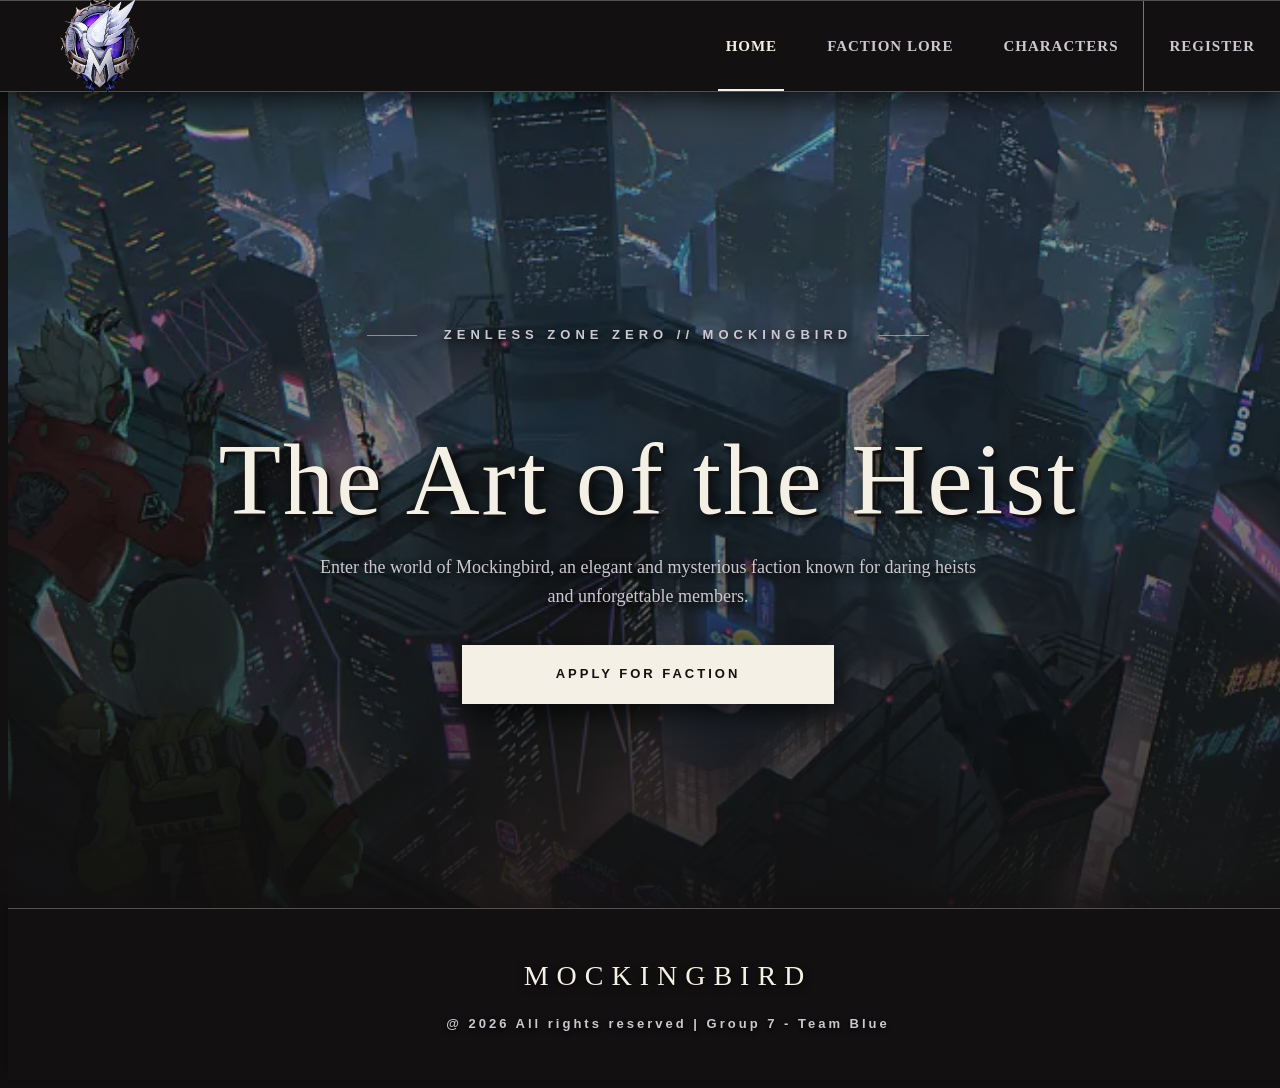
<file: index.html>
<!DOCTYPE html>
<html lang="en">

<head>
    <meta charset="UTF-8">
    <meta name="viewport" content="width=device-width, initial-scale=1.0">

    <title>Mockingbird | The Art of the Heist</title>

    <link rel="stylesheet" href="index.css">
</head>

<body>

    <header class="navbar">

        <div class="logo-container">
            <img src="img/logo.png" alt="Mockingbird Logo">
        </div>

        <nav>
            <a href="index.html" class="active">HOME</a>
            <a href="lore.html">FACTION LORE</a>
            <a href="characters.html">CHARACTERS</a>
            <a href="register.html">REGISTER</a>
        </nav>

    </header>


    <main>

        <section class="main">

            <img
                src="img/background.webp"
                alt="Mockingbird"
                class="main-bg"
            >

            <div class="main-overlay"></div>

            <div class="main-content">

                <p class="main-text">
                    ZENLESS ZONE ZERO // MOCKINGBIRD
                </p>

                <h1>
                    The Art of the Heist
                </h1>

                <p>
                    Enter the world of Mockingbird, an elegant and
                    mysterious faction known for daring heists
					and unforgettable members.
                </p>

                <a href="register.html" class="button">
					APPLY FOR FACTION
				</a>

            </div>

        </section>

    </main>


    <footer class="footer">

        <div class="footer-logo">
            MOCKINGBIRD
        </div>

        <p>
            @ 2026 All rights reserved | Group 7 - Team Blue
        </p>

    </footer>

</body>

</html>
</file>
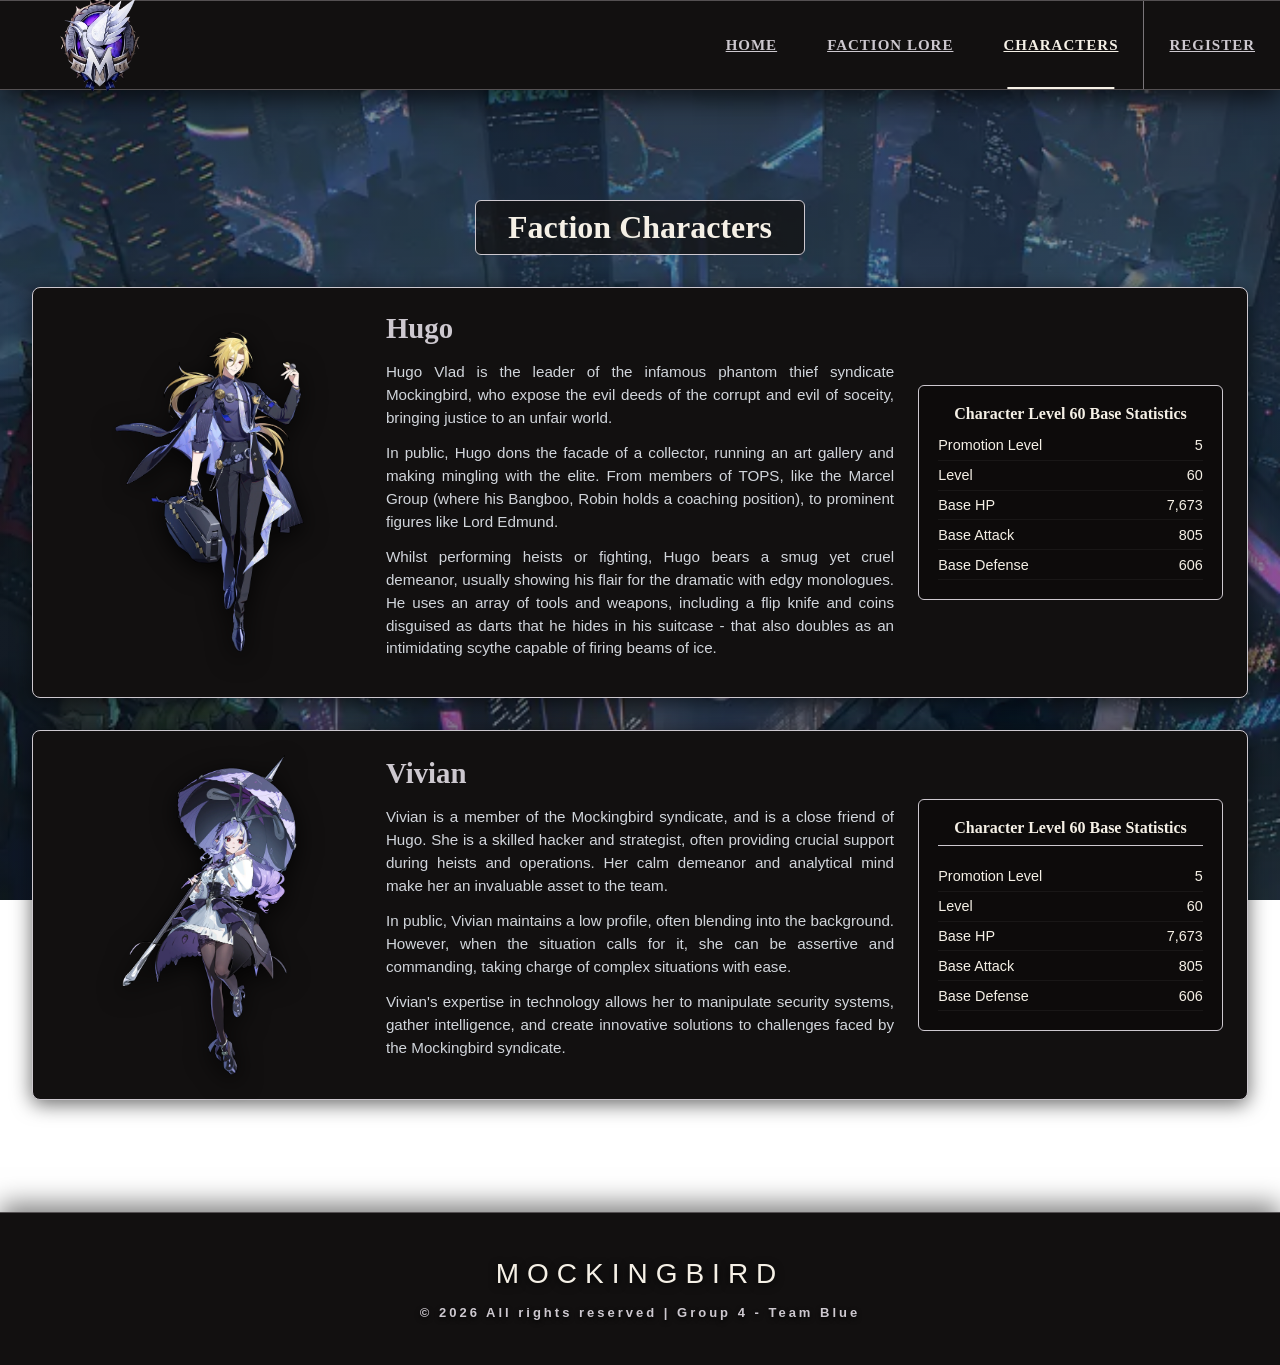
<file: characters.html>
<!DOCTYPE html>
<html lang="en">
<head>
    <meta charset="UTF-8">
    <meta name="viewport" content="width=device-width, initial-scale=1.0">
    <title>Mockingbird Characters</title> 
    <link rel="stylesheet" href="character.css">
</head>
<body>
<header class="navbar">
        <div class="logo-container">
            <img src="img/logo.png" alt="Mockingbird Logo">
        </div>
        <nav>
            <a href="index.html">HOME</a>
            <a href="lore.html">FACTION LORE</a>
            <a href="character.html" class="active">CHARACTERS</a>
            <a href="register.html" class="register">REGISTER</a>
        </nav>
</header>


<main class="character-container">
        <h1 class="page-title">Faction Characters</h1>


<article class="character-card">
    <div class="character-image">
        <img src="img/hugo.webp" alt="Hugo">
    </div>
    <div class="character-bio">
        <h2>Hugo</h2>
        <p>Hugo Vlad is the leader of the infamous phantom thief syndicate Mockingbird, who expose the evil deeds of the corrupt and evil of soceity, bringing justice to an unfair world. </p>
        <p>In public, Hugo dons the facade of a collector, running an art gallery and making mingling with the elite. From members of TOPS, like the Marcel Group (where his Bangboo, Robin holds a coaching position), to prominent figures like Lord Edmund.</p>
        <p>Whilst performing heists or fighting, Hugo bears a smug yet cruel demeanor, usually showing his flair for the dramatic with edgy monologues. He uses an array of tools and weapons, including a flip knife and coins disguised as darts that he hides in his suitcase - that also doubles as an intimidating scythe capable of firing beams of ice.</p>
    </div>
    <div class="character-stats">
        <h3>Character Level 60 Base Statistics</h3>
        <div class="stat-row"><span>Promotion Level</span><span>5</span></div>
        <div class="stat-row"><span>Level</span><span>60</span></div>
        <div class="stat-row"><span>Base HP</span><span>7,673</span></div>
        <div class="stat-row"><span>Base Attack</span><span>805</span></div>
        <div class="stat-row"><span>Base Defense</span><span>606</span></div>
    </div>
</article>

<article class="character-card">
    <div class="character-image">
        <img src="img/vivian.webp" alt="Vivian">
    </div>
    <div class="character-bio">
        <h2>Vivian</h2>
        <p>Vivian is a member of the Mockingbird syndicate, and is a close friend of Hugo. She is a skilled hacker and strategist, often providing crucial support during heists and operations. Her calm demeanor and analytical mind make her an invaluable asset to the team.</p>
        <p>In public, Vivian maintains a low profile, often blending into the background. However, when the situation calls for it, she can be assertive and commanding, taking charge of complex situations with ease.</p>
        <p>Vivian's expertise in technology allows her to manipulate security systems, gather intelligence, and create innovative solutions to challenges faced by the Mockingbird syndicate.</p>
    </div>
    <div class="character-stats">
        <h3>Character Level 60 Base Statistics</h3>
        <hr>
        <div class="stat-row"><span>Promotion Level</span><span>5</span></div>
        <div class="stat-row"><span>Level</span><span>60</span></div>
        <div class="stat-row"><span>Base HP</span><span>7,673</span></div>
        <div class="stat-row"><span>Base Attack</span><span>805</span></div>
        <div class="stat-row"><span>Base Defense</span><span>606</span></div>
    </div>
    </article>
</main>
<footer class="footer">

        <div class="footer-logo">
            MOCKINGBIRD
        </div>

        <p>
            &copy; 2026 All rights reserved | Group 4 - Team Blue
        </p>

</footer>
</body>
</html>
</file>
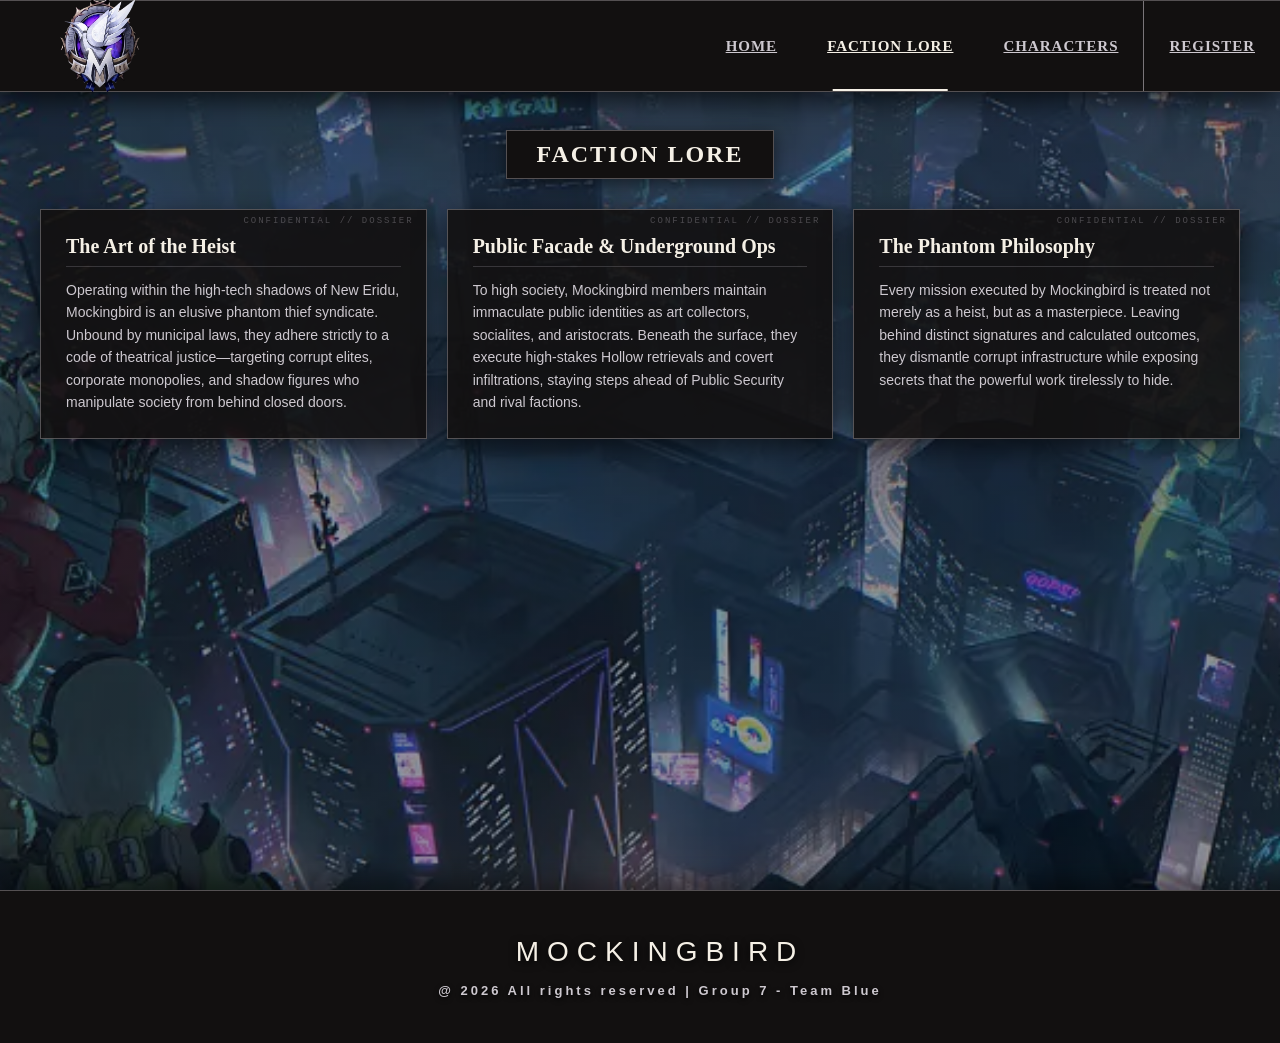
<file: lore.html>
<!DOCTYPE html>
<html lang="en">
<head>
    <meta charset="UTF-8">
    <meta name="viewport" content="width=device-width, initial-scale=1.0">
    <title>Faction Lore</title>
    <link rel="stylesheet" href="register_lore.css">
</head>
<body>

    <header class="navbar">
        <div class="logo-container">
            <img src="img/logo.png" alt="Mockingbird Logo">
        </div>
        <nav>
            <a href="index.html">HOME</a>
            <a href="lore.html" class="active">FACTION LORE</a>
            <a href="characters.html">CHARACTERS</a>
            <a href="register.html">REGISTER</a>
        </nav>
    </header>

    <main class="page-container">
        <center>
            <div class="page-title-box">
                <h1>Faction Lore</h1>
            </div>
        </center>

        <section class="lore-grid">
            <article class="content-card">
                <h2>The Art of the Heist</h2>
                <p>
                    Operating within the high-tech shadows of New Eridu, Mockingbird is an elusive phantom thief syndicate. 
                    Unbound by municipal laws, they adhere strictly to a code of theatrical justice—targeting corrupt elites, 
                    corporate monopolies, and shadow figures who manipulate society from behind closed doors.
                </p>
            </article>

            <article class="content-card">
                <h2>Public Facade & Underground Ops</h2>
                <p>
                    To high society, Mockingbird members maintain immaculate public identities as art collectors, socialites, 
                    and aristocrats. Beneath the surface, they execute high-stakes Hollow retrievals and covert infiltrations, 
                    staying steps ahead of Public Security and rival factions.
                </p>
            </article>

            <article class="content-card">
                <h2>The Phantom Philosophy</h2>
                <p>
                    Every mission executed by Mockingbird is treated not merely as a heist, but as a masterpiece. 
                    Leaving behind distinct signatures and calculated outcomes, they dismantle corrupt infrastructure 
                    while exposing secrets that the powerful work tirelessly to hide.
                </p>
            </article>
        </section>
    </main>

    <footer class="footer">
        <div class="footer-logo">
            MOCKINGBIRD
        </div>
        <p>
            @ 2026 All rights reserved | Group 7 - Team Blue
        </p>
    </footer>

    <script>
        function toggleEasterEgg() {
            var badge = document.getElementById('secret-badge');
            if (badge.style.display === 'block') {
                badge.style.display = 'none';
            } else {
                badge.style.display = 'block';
            }
        }
    </script>

</body>
</html>
</file>
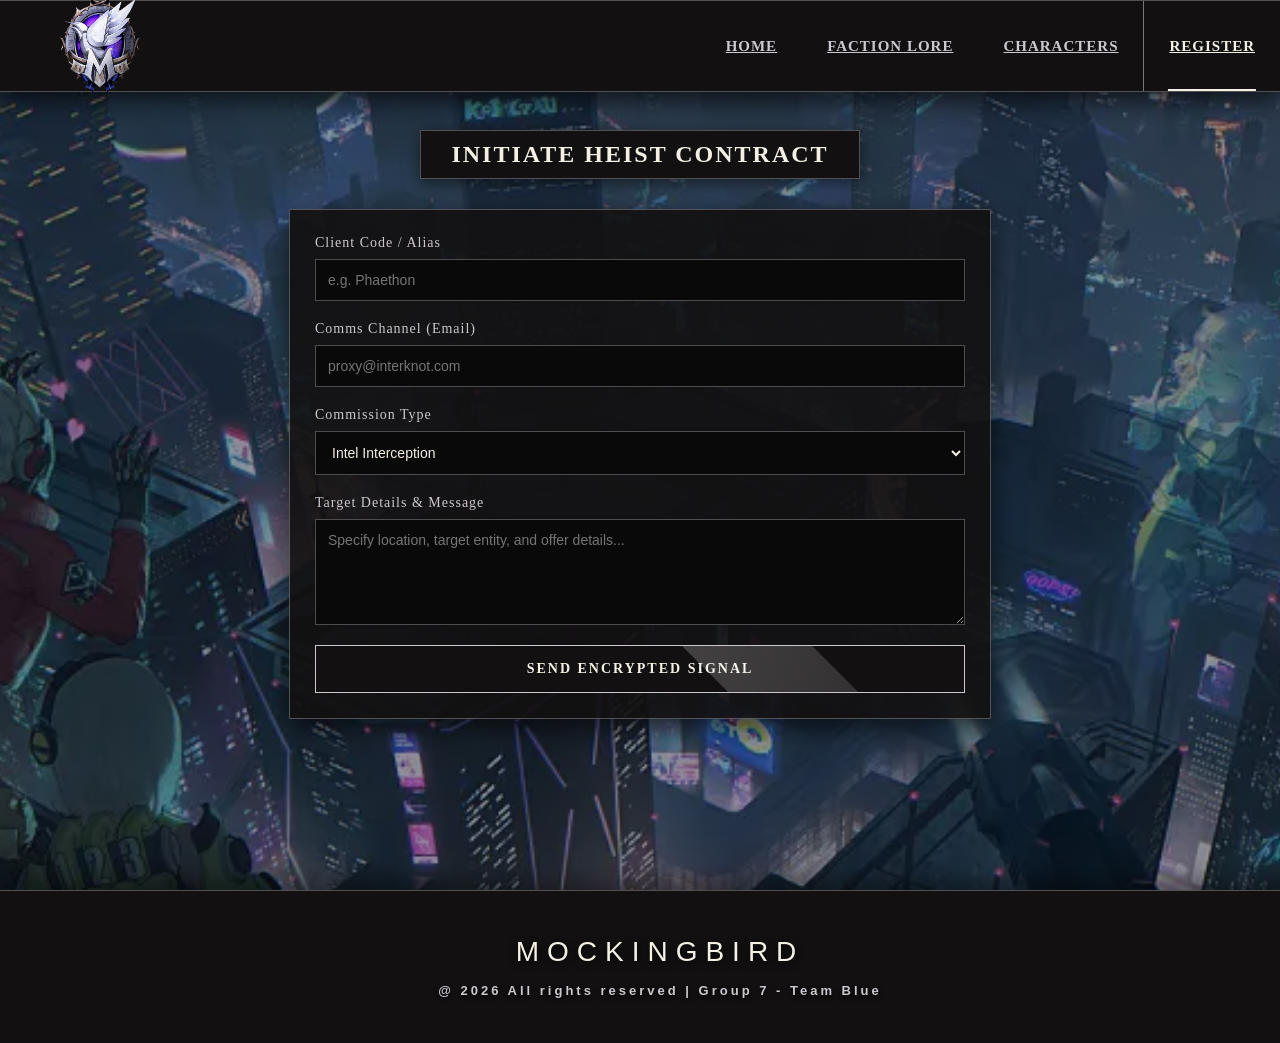
<file: register.html>
<!DOCTYPE html>
<html lang="en">
<head>
    <meta charset="UTF-8">
    <meta name="viewport" content="width=device-width, initial-scale=1.0">
    <title>Register Contract</title>
    <link rel="stylesheet" href="register_lore.css">
</head>
<body>

    <header class="navbar">
        <div class="logo-container">
            <img src="img/logo.png" alt="Mockingbird Logo">
        </div>
        <nav>
            <a href="index.html">HOME</a>
            <a href="lore.html">FACTION LORE</a>
            <a href="characters.html">CHARACTERS</a>
            <a href="register.html" class="active">REGISTER</a>
        </nav>
    </header>

    <main class="page-container">
        <center>
            <div class="page-title-box">
                <h1>Initiate Heist Contract</h1>
            </div>
        </center>

        <section class="form-section">
            <article class="content-card form-card">
                <form id="heistForm" onsubmit="handleFormSubmit(event)">
                    <div class="form-group">
                        <label for="alias">Client Code / Alias</label>
                        <input type="text" id="alias" name="alias" placeholder="e.g. Phaethon" required>
                    </div>

                    <div class="form-group">
                        <label for="contact">Comms Channel (Email)</label>
                        <input type="email" id="contact" name="contact" placeholder="proxy@interknot.com" required>
                    </div>

                    <div class="form-group">
                        <label for="contract-type">Commission Type</label>
                        <select id="contract-type" name="contract-type">
                            <option value="intel">Intel Interception</option>
                            <option value="hollow">Hollow Item Retrieval</option>
                            <option value="target">Target Extraction</option>
                        </select>
                    </div>

                    <div class="form-group">
                        <label for="details">Target Details & Message</label>
                        <textarea id="details" name="details" rows="5" placeholder="Specify location, target entity, and offer details..." required></textarea>
                    </div>

                    <button type="submit" id="submitBtn" class="submit-btn">SEND ENCRYPTED SIGNAL</button>
                </form>

                <!-- Interactive Terminal Feedback Box -->
                <div id="statusOutput" style="display:none; margin-top:20px; padding:12px; background:#000; border:1px solid #F5F0E6; color:#cdc8cf; font-family:monospace; font-size:13px;">
                </div>
            </article>
        </section>
    </main>

    <footer class="footer">
        <div class="footer-logo secret-trigger" onclick="toggleEasterEgg()" title="Click to decrypt secret">
            MOCKINGBIRD
        </div>
        <p>
            @ 2026 All rights reserved | Group 7 - Team Blue
        </p>

        <!-- Interactive Bonus Challenge Easter Egg -->
        <div id="secret-badge" class="easter-egg-badge">
            🔓 ENCRYPTED SIGNAL DECODED: <span style="color:#F5F0E6;">Phaethon's no#1 fan</span>
        </div>
    </footer>

    <script>
        function handleFormSubmit(event) {
            event.preventDefault();
            var btn = document.getElementById('submitBtn');
            var output = document.getElementById('statusOutput');
            
            btn.innerText = "TRANSMITTING...";
            btn.style.opacity = "0.7";
            
            setTimeout(function() {
                btn.innerText = "SIGNAL TRANSMITTED";
                btn.style.background = "#2a4d2a";
                btn.style.borderColor = "#4caf50";
                
                output.style.display = "block";
                output.innerHTML = "> TRANSMISSION SUCCESSFUL.<br>> Signal routed to Mockingbird operatives.<br>> Expect encrypted response via Inter-Knot channel.";
            }, 1200);
        }

        function toggleEasterEgg() {
            var badge = document.getElementById('secret-badge');
            if (badge.style.display === 'block') {
                badge.style.display = 'none';
            } else {
                badge.style.display = 'block';
            }
        }
    </script>

</body>
</html>
</file>
<file: index.css>
css
/* ========================================
   GENERAL / BODY
======================================== */

* {
    margin: 0;
    padding: 0;
    box-sizing: border-box;
}

html {
    scroll-behavior: smooth;
}

body {
    width: 100%;
    min-height: 100vh;

    background: #121010;
    color: #F5F0E6;

    font-family: Georgia, "Times New Roman", serif;
    line-height: 1.6;

    overflow-x: hidden;
}

a {
    color: inherit;
    text-decoration: none;
}

img {
    display: block;
    max-width: 100%;
}


/* ========================================
   NAVIGATION
======================================== */

.navbar {
    position: absolute;

    top: 0;
    left: 0;

    width: 100%;
    height: 90px;

    display: flex;
    align-items: center;

    background: #121010;

    border-top: 1px solid rgba(205, 200, 207, 0.35);
    border-bottom: 1px solid rgba(205, 200, 207, 0.35);

    box-shadow: 0 8px 25px rgba(0, 0, 0, 0.7);

    z-index: 20;
}


/* ========================================
   LOGO
======================================== */

.logo-container {
    width: 150px;
    height: 100px;

    margin-left: 25px;

    display: flex;
    align-items: center;
    justify-content: center;

    flex-shrink: 0;
}

.logo-container img {
    width: 100%;
    height: 100%;

    object-fit: contain;
}


/* ========================================
   NAVIGATION LINKS
======================================== */

.navbar nav {
    flex: 1;

    height: 100%;

    display: flex;

    justify-content: flex-end;
    align-items: center;
}

.navbar nav a {
    position: relative;

    height: 100%;

    padding: 0 25px;

    display: flex;
    align-items: center;

    color: #cdc8cf;

    font-family: Georgia, "Times New Roman", serif;
    font-size: 15px;
    font-weight: bold;

    letter-spacing: 1px;

    white-space: nowrap;

    transition: 0.3s;
}


/* ========================================
   NAVIGATION HOVER
======================================== */

.navbar nav a:hover {
    color: #F5F0E6;

    background: rgba(255, 255, 255, 0.03);
}


/* ========================================
   NAVIGATION UNDERLINE
======================================== */

.navbar nav a::after {
    content: "";

    position: absolute;

    bottom: 0;
    left: 50%;

    width: 0;
    height: 2px;

    background: #F5F0E6;

    transform: translateX(-50%);

    transition: width 0.3s ease;
}

.navbar nav a:hover::after,
.navbar nav a.active::after {
    width: 65%;
}


/* ========================================
   ACTIVE PAGE
======================================== */

.navbar nav a.active {
    color: #F5F0E6;
}


/* ========================================
   REGISTER SEPARATOR
======================================== */

.navbar nav a[href="register.html"] {
    border-left: 1px solid rgba(205, 200, 207, 0.55);
}


/* ========================================
   HOME / MAIN
======================================== */

.main {
    position: relative;

    width: 100%;
    min-height: 100vh;

    display: flex;
    align-items: center;
    justify-content: center;

    overflow: hidden;

    background-color: #121010;
}


/* ========================================
   HOME BACKGROUND
======================================== */

.main-bg {
    position: absolute;

    top: 0;
    left: 0;

    width: 100%;
    height: 100%;

    object-fit: cover;

    z-index: 0;

    transform: scale(1.02);

    transition: transform 8s ease;
}

.main:hover .main-bg {
    transform: scale(1.06);
}


/* ========================================
   HOME OVERLAY
======================================== */

.main-overlay {
    position: absolute;

    inset: 0;

    z-index: 1;

    background:
        linear-gradient(
            to bottom,
            rgba(18, 16, 16, 0.30),
            rgba(18, 16, 16, 0.50),
            rgba(18, 16, 16, 0.90)
        );
}


/* ========================================
   HOME CONTENT
======================================== */

.main-content {
    position: relative;

    z-index: 5;

    width: 90%;
    max-width: 950px;

    margin-top: 100px;

    text-align: center;
}


/* ========================================
   SMALL LABEL
======================================== */

.main-text {
    margin-bottom: 22px;

    color: #cdc8cf;

    font-family: Arial, sans-serif;
    font-size: 13px;
    font-weight: bold;

    letter-spacing: 5px;

    text-shadow: 0 3px 8px #000;
}


/* ========================================
   DECORATIVE LINES
======================================== */

.main-text::before,
.main-text::after {
    content: "";

    display: inline-block;

    width: 50px;
    height: 1px;

    margin: 0 18px;

    vertical-align: middle;

    background: #cdc8cf;

    opacity: 0.6;
}


/* ========================================
   MAIN TITLE
======================================== */

.main-content h1 {
    margin-bottom: 25px;

    color: #F5F0E6;

    font-size: clamp(55px, 8vw, 105px);

    font-weight: normal;

    line-height: 0.95;

    letter-spacing: 2px;

    text-shadow:
        3px 3px 0 #121010,
        5px 5px 15px #000;
}


/* ========================================
   MAIN DESCRIPTION
======================================== */

.main-content p:last-of-type {
    width: 100%;
    max-width: 680px;

    margin: 0 auto 35px;

    color: #cdc8cf;

    font-size: 18px;

    line-height: 1.6;

    text-shadow: 0 3px 8px #000;
}


/* ========================================
   EXPLORE BUTTON
======================================== */

.button {
    display: inline-flex;

    align-items: center;
    justify-content: center;

    min-width: 280px;

    padding: 18px 45px;

    color: #121010;

    background: #F5F0E6;

    border: 1px solid #F5F0E6;

    font-family: Arial, sans-serif;
    font-size: 13px;
    font-weight: bold;

    letter-spacing: 3px;

    box-shadow: 0 10px 30px rgba(0, 0, 0, 0.7);

    transition: 0.3s;
}

.button:hover {
    transform: translateY(-4px);

    background: #cdc8cf;

    border-color: #cdc8cf;

    box-shadow: 0 15px 35px rgba(0, 0, 0, 0.85);
}


/* ========================================
   FOOTER
======================================== */

.footer {
    position: relative;

    width: 100%;

    padding: 45px 20px 35px;

    text-align: center;

    background: #121010;

    border-top: 1px solid rgba(205, 200, 207, 0.35);

    box-shadow: 0 -8px 25px rgba(0, 0, 0, 0.5);
}

.footer-logo {
    margin-bottom: 15px;

    color: #F5F0E6;

    font-size: 28px;

    letter-spacing: 8px;

    text-shadow: 0 2px 8px #000;

    transition: 0.3s;
}

.footer:hover .footer-logo {
    color: #cdc8cf;

    transform: scale(1.05);
}

.footer p {
    margin-bottom: 10px;

    color: #cdc8cf;

    font-family: Arial, sans-serif;
    font-size: 13px;
    font-weight: bold;

    letter-spacing: 3px;

    text-shadow: 0 2px 5px #000;
}

@media (max-width: 1000px) {

    .navbar {
        width: 100%;
    }

    .logo-container {
        width: 130px;
        height: 90px;

        margin-left: 15px;
    }

    .navbar nav a {
        padding: 0 18px;

        font-size: 13px;
    }

    .main-content h1 {
        font-size: 65px;
    }
}

@media (max-width: 700px) {

    .navbar {
        position: absolute;

        top: 0;

        height: auto;

        padding: 10px;

        flex-direction: column;

        gap: 5px;
    }


    /* LOGO */

    .logo-container {
        width: 120px;
        height: 80px;

        margin: 0;
    }


    /* NAVIGATION */

    .navbar nav {
        width: 100%;

        height: auto;

        justify-content: center;

        flex-wrap: wrap;
    }

    .navbar nav a {
        height: 50px;

        padding: 0 12px;

        font-size: 11px;
    }

    .navbar nav a[href="register.html"] {
        border-left: none;
    }


    /* MAIN */

    .main-content {
        margin-top: 150px;
    }

    .main-content h1 {
        font-size: 50px;
    }

    .main-text {
        font-size: 10px;

        letter-spacing: 3px;
    }

    .main-text::before,
    .main-text::after {
        width: 25px;

        margin: 0 8px;
    }

    .main-content p:last-of-type {
        font-size: 16px;
    }

    .button {
        min-width: 250px;

        padding: 16px 30px;

        font-size: 11px;
    }


    /* FOOTER */

    .footer {
        padding: 35px 15px 30px;
    }

    .footer-logo {
        font-size: 24px;

        letter-spacing: 5px;
    }

    .footer p {
        font-size: 11px;

        letter-spacing: 2px;
    }
}

@media (max-width: 450px) {

    .main-content h1 {
        font-size: 40px;
    }

    .main-text {
        font-size: 9px;

        letter-spacing: 2px;
    }

    .main-content p:last-of-type {
        font-size: 14px;
    }

    .button {
        min-width: 230px;

        font-size: 10px;

        letter-spacing: 2px;
    }
}
</file>
<file: character.css>
:root {
      --bg-color: #121010;
      --primary-color: #F5F0E6;
      --accent-color: #cdc8cf;
      --font-header: Georgia, serif;
      --font-desc: Arial, sans-serif;
}

*, *::before, *::after {
      box-sizing: border-box;
      margin: 0;
      padding: 0;
}

body {
      font-family: var(--font-desc);
      color: var(--primary-color);
      min-height: 100vh;
      display: flex;
      flex-direction: column;
      justify-content: center;
      align-items: center;
      min-height: 100vh;
      background-image: linear-gradient(rgba(15, 23, 42, 0.45), rgba(15, 23, 42, 0.45)), url('img/background.webp');
      background-size: cover;
      background-position: center;
      background-repeat: no-repeat;
      background-attachment: fixed;
      padding-top: 100px;
}

/* Navigation Bar Styles */
.navbar {
      position: absolute;

      top: 0;
      left: 0;

      width: 100%;
      height: 90px;

      display: flex;
      align-items: center;

      background: #121010;

      border-top: 1px solid rgba(205, 200, 207, 0.35);
      border-bottom: 1px solid rgba(205, 200, 207, 0.35);

      box-shadow: 0 8px 25px rgba(0, 0, 0, 0.7);

      z-index: 20;
}

.logo-container {
      width: 150px;
      height: 100px;

      margin-left: 25px;

      display: flex;
      align-items: center;
      justify-content: center;

      flex-shrink: 0;
}

.logo-container img {
      width: 100%;
      height: 100%;

      object-fit: contain;
}

.navbar nav {
      flex: 1;

      height: 100%;

      display: flex;

      justify-content: flex-end;
      align-items: center;
}

.navbar nav a {
      position: relative;

      height: 100%;

      padding: 0 25px;

      display: flex;
      align-items: center;

      color: #cdc8cf;

      font-family: var(--font-header);
      font-size: 15px;
      font-weight: bold;

      letter-spacing: 1px;

      white-space: nowrap;

      transition: 0.3s;
}

.navbar nav a:hover {
      color: #F5F0E6;

      background: rgba(255, 255, 255, 0.03);
}

.navbar nav a::after {
      content: "";

      position: absolute;

      bottom: 0;
      left: 50%;

      width: 0;
      height: 2px;

      background: #F5F0E6;

      transform: translateX(-50%);

      transition: width 0.3s ease;
}

.navbar nav a:hover::after,
.navbar nav a.active::after {
      width: 65%;
}

.navbar nav a.active {
      color: #F5F0E6;
}

.navbar nav a[href="register.html"] {
      border-left: 1px solid rgba(205, 200, 207, 0.55);
}

/* Body Styles */


/* Main Scrollable Area */
.character-container {
      max-width: 1300px;
      margin: 0 auto;
      padding: 100px 2rem 80px 2rem; 
}

.page-title {
      text-align: center;
      font-family: var(--font-header);
      font-size: 2rem;
      color: var(--primary-color);
      background: rgba(18, 16, 16, 0.75);
      border: 1px solid var(--accent-color);
      border-radius: 6px;
      width: fit-content;
      margin: 0 auto 2rem auto;
      padding: 8px 32px;
}

/* Character Card Component */
.character-card {
      display: grid;
      grid-template-columns: 3fr 5fr 3fr;
      gap: 1.5rem;
      background: var(--bg-color);
      backdrop-filter: blur(8px);
      border: 1px solid var(--accent-color);
      border-radius: 8px;
      padding: 1.5rem;
      margin-bottom: 2rem;
      box-shadow: 0 4px 20px rgba(0, 0, 0, 0.6);
      align-items: center;
}

.character-image {
      display: flex;
      justify-content: center;
      align-items: center;
}

.character-image img {
      max-height: 320px;
      width: auto;
      object-fit: contain;
      filter: drop-shadow(0 6px 12px rgba(0,0,0,0.8));
}

.character-bio h2 {
      font-family: var(--font-header);
      font-size: 1.8rem;
      color: var(--accent-color);
      margin-bottom: 1rem;
}

.character-bio p {
      font-size: 0.95rem;
      text-align: justify;
      line-height: 1.5;
      margin-bottom: 0.8rem;
      color: #d1d5db;
}

.character-stats {
      background: rgba(0, 0, 0, 0.3);
      border: 1px solid var(--accent-color);
      border-radius: 6px;
      padding: 1.2rem;
}

.character-stats h3 {
      font-family: var(--font-header);
      font-size: 1rem;
      text-align: center;
      margin-bottom: 0.5rem;
}

.character-stats hr {
      border: none;
      height: 1px;
      background: var(--accent-color);
      margin-bottom: 1rem;
}

.stat-row {
      display: flex;
      justify-content: space-between;
      padding: 0.4rem 0;
      font-size: 0.9rem;
      border-bottom: 1px solid rgba(255, 255, 255, 0.05);
}

/* Footer Styles */

.footer {
      position: relative;

      width: 100%;

      padding: 45px 20px 35px;

      text-align: center;

      background: #121010;

      border-top: 1px solid rgba(205, 200, 207, 0.35);

      box-shadow: 0 -8px 25px rgba(0, 0, 0, 0.5);
}

.footer-logo {
      margin-bottom: 15px;

      color: #F5F0E6;

      font-size: 28px;

      letter-spacing: 8px;

      text-shadow: 0 2px 8px #000;

      transition: 0.3s;
}

.footer:hover .footer-logo {
      color: #cdc8cf;

      transform: scale(1.05);
}

.footer p {
      margin-bottom: 10px;

      color: #cdc8cf;

      font-family: var(--font-desc);
      font-size: 13px;
      font-weight: bold;

      letter-spacing: 3px;

      text-shadow: 0 2px 5px #000;
}

@media (max-width: 1000px) {

.navbar {
      width: 100%;
}

.logo-container {
      width: 130px;
      height: 90px;

      margin-left: 15px;
}

.navbar nav a {
      padding: 0 18px;

      font-size: 13px;
}

.main-content h1 {
      font-size: 65px;
}
}

@media (max-width: 700px) {

.navbar {
      position: absolute;

      top: 0;

      height: auto;

      padding: 10px;

      flex-direction: column;

      gap: 5px;
}


    /* LOGO */

.logo-container {
      width: 120px;
      height: 80px;

      margin: 0;
}


    /* NAVIGATION */

.navbar nav {
      width: 100%;

      height: auto;

      justify-content: center;

      flex-wrap: wrap;
}

.navbar nav a {
      height: 50px;

      padding: 0 12px;

      font-size: 11px;
}

.navbar nav a[href="register.html"] {
      border-left: none;
}


    /* MAIN */

.main-content {
      margin-top: 150px;
}

.main-content h1 {
      font-size: 50px;
}

.main-text {
      font-size: 10px;

      letter-spacing: 3px;
}

.main-text::before,
.main-text::after {
      width: 25px;

      margin: 0 8px;
}

.main-content p:last-of-type {
      font-size: 16px;
}

.button {
      min-width: 250px;

      padding: 16px 30px;

      font-size: 11px;
}


/* FOOTER */

.footer {
      padding: 35px 15px 30px;
}

.footer-logo {
      font-size: 24px;

      letter-spacing: 5px;
}

.footer p {
      font-size: 11px;

      letter-spacing: 2px;
}
}

@media (max-width: 450px) {

.main-content h1 {
      font-size: 40px;
}

.main-text {
      font-size: 9px;

      letter-spacing: 2px;
}

.main-content p:last-of-type {
      font-size: 14px;
}

.button {
      min-width: 230px;

      font-size: 10px;

      letter-spacing: 2px;
}
}
</file>
<file: register_lore.css>
.navbar {
    position: absolute;

    top: 0;
    left: 0;

    width: 100%;
    height: 90px;

    display: flex;
    align-items: center;

    background: #121010;

    border-top: 1px solid rgba(205, 200, 207, 0.35);
    border-bottom: 1px solid rgba(205, 200, 207, 0.35);

    box-shadow: 0 8px 25px rgba(0, 0, 0, 0.7);

    z-index: 20;
}

.logo-container {
    width: 150px;
    height: 100px;

    margin-left: 25px;

    display: flex;
    align-items: center;
    justify-content: center;

    flex-shrink: 0;
}

.logo-container img {
    width: 100%;
    height: 100%;

    object-fit: contain;
}

.navbar nav {
    flex: 1;

    height: 100%;

    display: flex;

    justify-content: flex-end;
    align-items: center;
}

.navbar nav a {
    position: relative;

    height: 100%;

    padding: 0 25px;

    display: flex;
    align-items: center;

    color: #cdc8cf;

    font-family: Georgia, "Times New Roman", serif;
    font-size: 15px;
    font-weight: bold;

    letter-spacing: 1px;

    white-space: nowrap;

    transition: 0.3s;
}

.navbar nav a:hover {
    color: #F5F0E6;

    background: rgba(255, 255, 255, 0.03);
}

.navbar nav a::after {
    content: "";

    position: absolute;

    bottom: 0;
    left: 50%;

    width: 0;
    height: 2px;

    background: #F5F0E6;

    transform: translateX(-50%);

    transition: width 0.3s ease;
}

.navbar nav a:hover::after,
.navbar nav a.active::after {
    width: 65%;
}

.navbar nav a.active {
    color: #F5F0E6;
}

.navbar nav a[href="register.html"] {
    border-left: 1px solid rgba(205, 200, 207, 0.55);
}

.footer {
    position: relative;

    width: 100%;

    padding: 45px 20px 35px;

    text-align: center;

    background: #121010;

    border-top: 1px solid rgba(205, 200, 207, 0.35);

    box-shadow: 0 -8px 25px rgba(0, 0, 0, 0.5);
}

.footer-logo {
    margin-bottom: 15px;

    color: #F5F0E6;

    font-size: 28px;

    letter-spacing: 8px;

    text-shadow: 0 2px 8px #000;

    transition: 0.3s;
}

.footer:hover .footer-logo {
    color: #cdc8cf;

    transform: scale(1.05);
}

.footer p {
    margin-bottom: 10px;

    color: #cdc8cf;

    font-family: Arial, sans-serif;
    font-size: 13px;
    font-weight: bold;

    letter-spacing: 3px;

    text-shadow: 0 2px 5px #000;
}

body {
    margin: 0;
    padding: 0;
    background-image: linear-gradient(rgba(15, 23, 42, 0.45), rgba(15, 23, 42, 0.45)), url('img/background.webp');
    background-repeat: no-repeat;
    background-position: center center;
    background-size: cover;
    color: #F5F0E6;
    font-family: Arial, sans-serif;
}

.page-container {
    max-width: 1200px;
    margin: 0 auto;
    padding: 130px 20px 60px;
    min-height: calc(100vh - 200px);
}

.page-title-box {
    display: inline-block;
    background: #121010;
    border: 1px solid rgba(205, 200, 207, 0.35);
    padding: 10px 30px;
    margin-bottom: 30px;
    box-shadow: 0 4px 15px rgba(0, 0, 0, 0.5);
}

.page-title-box h1 {
    margin: 0;
    font-family: Georgia, "Times New Roman", serif;
    font-size: 24px;
    letter-spacing: 2px;
    color: #F5F0E6;
    text-transform: uppercase;
}

.content-card {
    background: rgba(18, 16, 16, 0.90);
    border: 1px solid rgba(205, 200, 207, 0.35);
    padding: 25px;
    box-shadow: 0 8px 25px rgba(0, 0, 0, 0.6);
    margin-bottom: 25px;
}

.content-card h2 {
    font-family: Georgia, "Times New Roman", serif;
    font-size: 20px;
    color: #F5F0E6;
    margin-top: 0;
    margin-bottom: 12px;
    border-bottom: 1px solid rgba(205, 200, 207, 0.2);
    padding-bottom: 8px;
}

.content-card p {
    font-size: 14px;
    line-height: 1.6;
    color: #cdc8cf;
    margin: 0;
}

.lore-grid {
    display: grid;
    grid-template-columns: repeat(auto-fit, minmax(320px, 1fr));
    gap: 20px;
}

.form-card {
    max-width: 650px;
    margin: 0 auto;
}

.form-group {
    margin-bottom: 20px;
    display: flex;
    flex-direction: column;
    gap: 8px;
    text-align: left;
}

.form-group label {
    font-family: Georgia, "Times New Roman", serif;
    font-size: 14px;
    color: #cdc8cf;
    letter-spacing: 1px;
}

.form-group input,
.form-group select,
.form-group textarea {
    background: #0a0909;
    border: 1px solid rgba(205, 200, 207, 0.35);
    color: #F5F0E6;
    padding: 12px;
    font-family: Arial, sans-serif;
    font-size: 14px;
    outline: 0.3;
    transition: all 0.3s ease;
}

.form-group input:focus,
.form-group select:focus,
.form-group textarea:focus {
    border-color: #F5F0E6;
    box-shadow: 0 0 12px rgba(245, 240, 230, 0.3), inset 0 0 8px rgba(205, 200, 207, 0.15);
    transform: translateY(-2px);
}

.lore-grid .content-card {
    position: relative;
    overflow: hidden;
    transition: transform 0.3s cubic-bezier(0.25, 1, 0.5, 1), box-shadow 0.3s ease, border-color 0.3s ease;
    cursor: pointer;
}

.lore-grid .content-card::before {
    content: "CONFIDENTIAL // DOSSIER";
    position: absolute;
    top: 6px;
    right: 12px;
    font-size: 9px;
    font-family: monospace;
    letter-spacing: 2px;
    color: rgba(205, 200, 207, 0.3);
    transition: color 0.3s ease;
}

.lore-grid .content-card:hover {
    transform: translateY(-6px);
    border-color: rgba(245, 240, 230, 0.7);
    box-shadow: 0 12px 30px rgba(0, 0, 0, 0.8), 0 0 15px rgba(205, 200, 207, 0.2);
}

.lore-grid .content-card:hover::before {
    color: #F5F0E6;
}

.submit-btn {
    width: 100%;
    padding: 15px;
    background: #121010;
    border: 1px solid #cdc8cf;
    color: #F5F0E6;
    font-family: Georgia, "Times New Roman", serif;
    font-size: 14px;
    font-weight: bold;
    letter-spacing: 2px;
    cursor: pointer;
    transition: 0.3s;
    position: relative;
    overflow: hidden;
    z-index: 1;
}

.submit-btn:hover {
    background: #F5F0E6;
    color: #121010;
}

.submit-btn::after {
    content: '';
    position: absolute;
    top: -50%;
    left: -50%;
    width: 200%;
    height: 200%;
    background: linear-gradient(60deg, transparent, rgba(255, 255, 255, 0.2), transparent);
    transform: rotate(45deg) translateY(-100%);
    transition: transform 0.6s ease;
}

.submit-btn:hover::after {
    transform: rotate(45deg) translateY(100%);
}

.secret-trigger {
    cursor: pointer;
    user-select: none;
}

.easter-egg-badge {
    display: none;
    background: rgba(18, 16, 16, 0.95);
    border: 1px dashed #F5F0E6;
    color: #cdc8cf;
    padding: 10px 15px;
    margin-top: 15px;
    font-family: monospace;
    font-size: 12px;
    letter-spacing: 2px;
    animation: fadeIn 0.4s ease-in-out forwards;
}

@keyframes fadeIn {
    from { opacity: 0; transform: translateY(8px); }
    to { opacity: 1; transform: translateY(0); }
}

@media (max-width: 1000px) {

    .navbar {
        width: 100%;
    }

    .logo-container {
        width: 130px;
        height: 90px;

        margin-left: 15px;
    }

    .navbar nav a {
        padding: 0 18px;

        font-size: 13px;
    }

    .main-content h1 {
        font-size: 65px;
    }
}

@media (max-width: 700px) {

    .navbar {
        position: absolute;

        top: 0;

        height: auto;

        padding: 10px;

        flex-direction: column;

        gap: 5px;
    }


    /* LOGO */

    .logo-container {
        width: 120px;
        height: 80px;

        margin: 0;
    }


    /* NAVIGATION */

    .navbar nav {
        width: 100%;

        height: auto;

        justify-content: center;

        flex-wrap: wrap;
    }

    .navbar nav a {
        height: 50px;

        padding: 0 12px;

        font-size: 11px;
    }

    .navbar nav a[href="register.html"] {
        border-left: none;
    }


    /* MAIN */

    .main-content {
        margin-top: 150px;
    }

    .main-content h1 {
        font-size: 50px;
    }

    .main-text {
        font-size: 10px;

        letter-spacing: 3px;
    }

    .main-text::before,
    .main-text::after {
        width: 25px;

        margin: 0 8px;
    }

    .main-content p:last-of-type {
        font-size: 16px;
    }

    .button {
        min-width: 250px;

        padding: 16px 30px;

        font-size: 11px;
    }


    /* FOOTER */

    .footer {
        padding: 35px 15px 30px;
    }

    .footer-logo {
        font-size: 24px;

        letter-spacing: 5px;
    }

    .footer p {
        font-size: 11px;

        letter-spacing: 2px;
    }
}

@media (max-width: 450px) {

    .main-content h1 {
        font-size: 40px;
    }

    .main-text {
        font-size: 9px;

        letter-spacing: 2px;
    }

    .main-content p:last-of-type {
        font-size: 14px;
    }

    .button {
        min-width: 230px;

        font-size: 10px;

        letter-spacing: 2px;
    }
}
</file>
